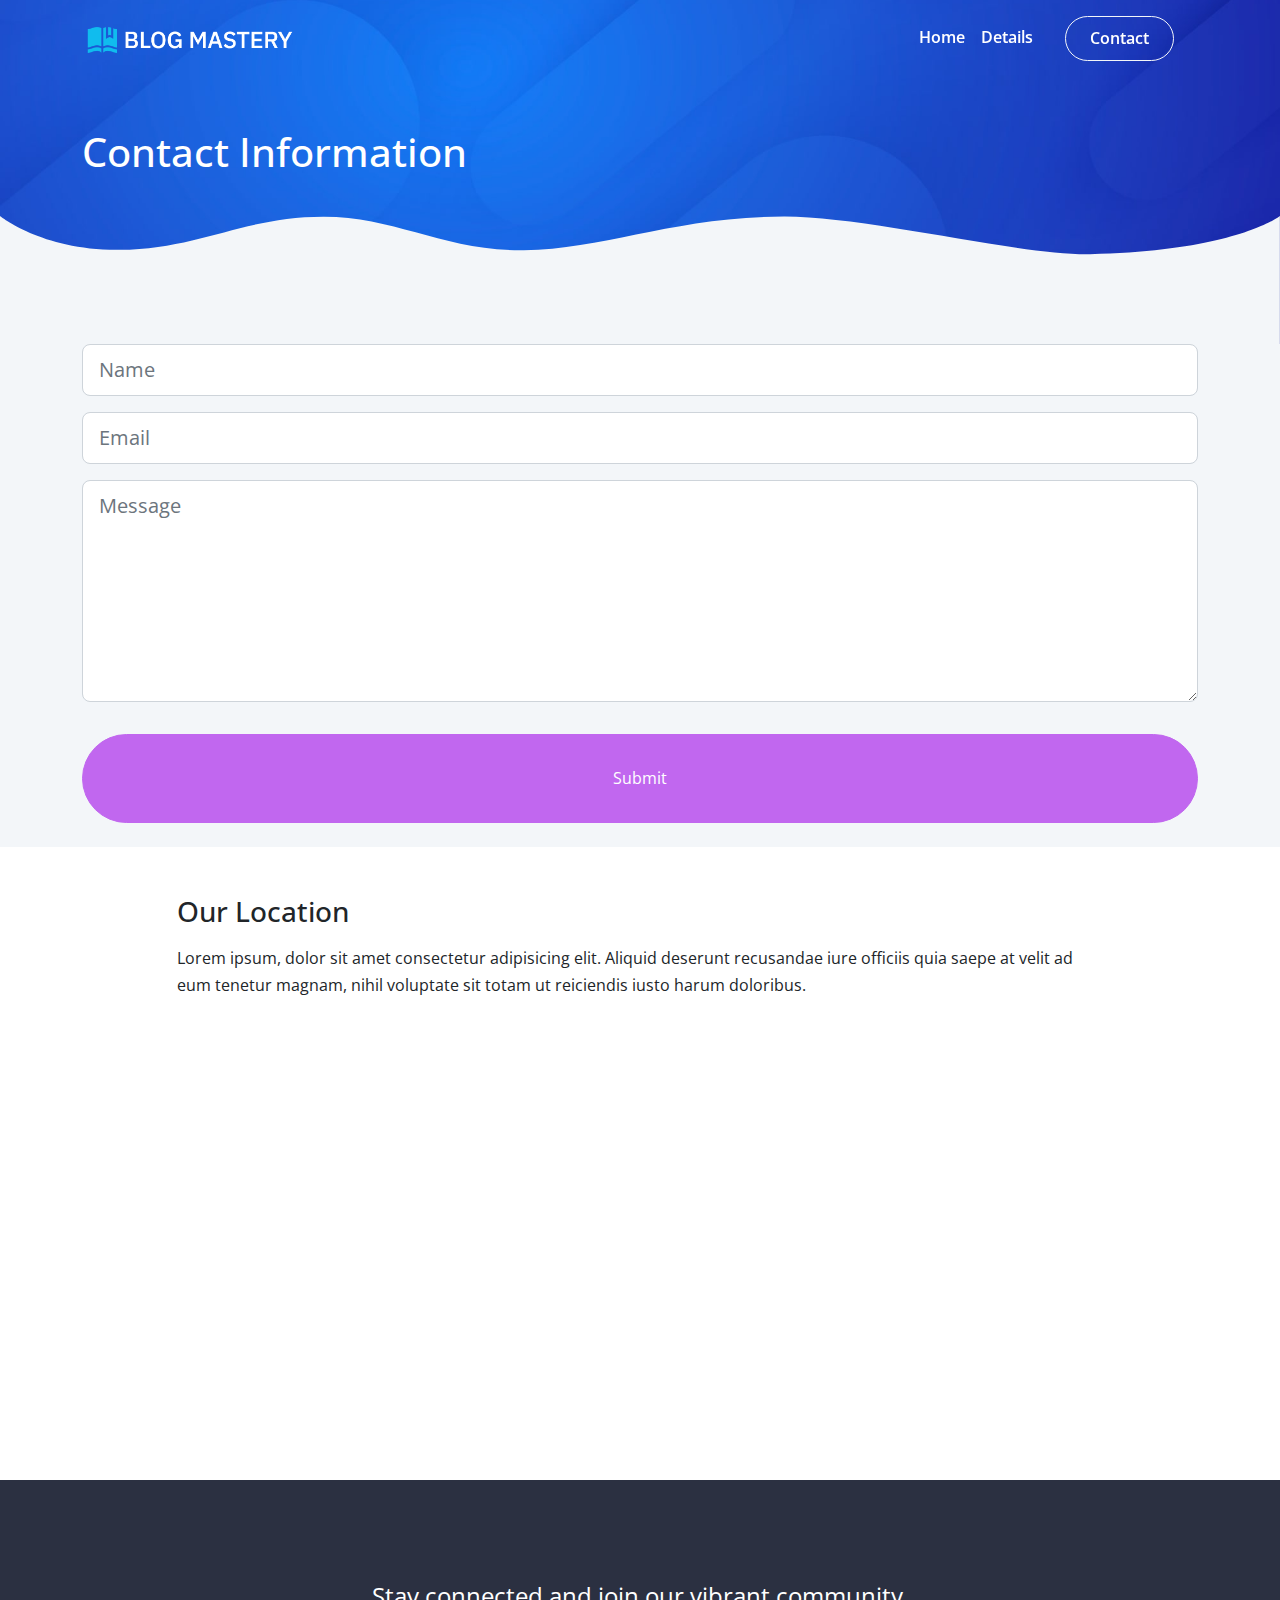
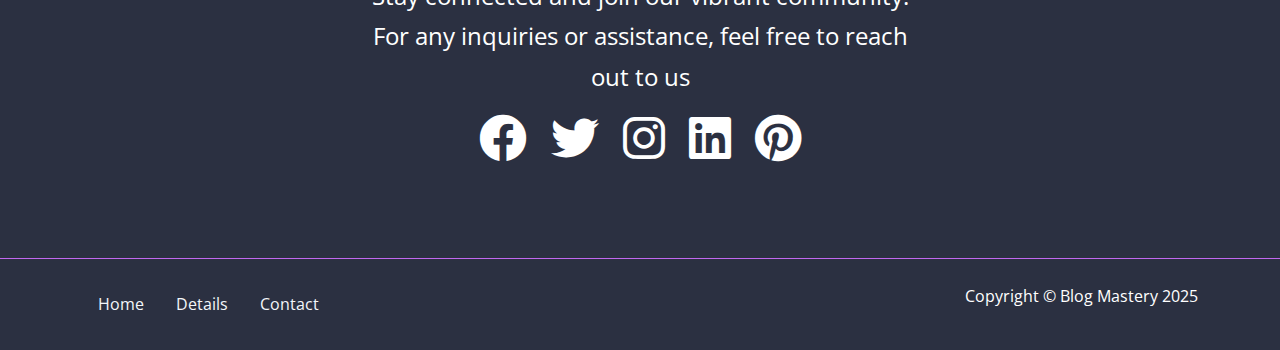
<file: contact.html>
<!DOCTYPE html>
<html lang="en">
  <head>
    <meta charset="UTF-8" />
    <meta http-equiv="X-UA-Compatible" content="IE=edge" />
    <meta name="viewport" content="width=device-width, initial-scale=1.0" />
    <link
      href="https://fonts.googleapis.com/css2?family=Open+Sans:ital,wght@0,400;0,600;0,700;1,400&display=swap"
      rel="stylesheet"
    />
    <link rel="stylesheet" href="css/font-awesome.css" />
    <link rel="stylesheet" href="css/bootstrap.css" />
    <link rel="stylesheet" href="css/styles.css" />
    <link rel="icon" href="images/favicon.png" />
    <title>Free E-Book | Start Your Own Blog</title>
  </head>
  <body>
    <!-- Navigation -->

    <nav class="navbar navbar-expand-md fixed-top navbar-dark">
      <div class="container">
        <a href="index.html" class="navbar-brand">
          <img src="images/logo.png" alt="logo" width="225" />
        </a>
        <buttton
          class="navbar-toggler"
          type="button"
          data-bs-toggle="collapse"
          data-bs-target="#navbarNavDropdown"
        >
          <span class="navbar-toggler-icon"></span>
        </buttton>
        <div class="collapse navbar-collapse" id="navbarNavDropdown">
          <ul class="navbar-nav ms-auto">
            <li class="nav-item">
              <a href="index.html" class="nav-link fw-semibold">Home</a>
            </li>
            <li class="nav-item">
              <a href="#details" class="nav-link fw-semibold">Details</a>
            </li>
            <li class="nav-item">
              <a
                href="contact.html"
                class="nav-link btn btn-outline-light fw-semibold px-4 mx-4"
                >Contact</a
              >
            </li>
          </ul>
        </div>
      </div>
    </nav>

    <!-- Header -->
    <header class="header">
      <!-- Hero -->
      <div class="hero text-white pt-7 pb-4">
        <div class="container-xl">
          <div class="row">
            <div class="col-12">
              <h1>Contact Information</h1>
            </div>
          </div>
        </div>
      </div>
      <svg
        class="frame-decoration"
        data-name="Layer 2"
        xmlns="http://www.w3.org/2000/svg"
        preserveAspectRatio="none"
        viewBox="0 0 1920 192.275"
      >
        <defs>
          <style>
            .cls-1 {
              fill: #f3f6f9;
            }
          </style>
        </defs>
        <title>frame-decoration</title>
        <path
          class="cls-1"
          d="M0,158.755s63.9,52.163,179.472,50.736c121.494-1.5,185.839-49.738,305.984-49.733,109.21,0,181.491,51.733,300.537,50.233,123.941-1.562,225.214-50.126,390.43-50.374,123.821-.185,353.982,58.374,458.976,56.373,217.907-4.153,284.6-57.236,284.6-57.236V351.03H0V158.755Z"
          transform="translate(0 -158.755)"
        />
      </svg>
    </header>

    <!-- Contact Form -->

    <section class="contact bg-light pb-4">
      <div class="container">
        <div class="row">
          <div class="col-12">
            <form action="" method="POST">
              <div class="mb-3">
                <input
                  type="text"
                  class="form-control form-control-lg"
                  name="name"
                  placeholder="Name"
                />
              </div>
              <div class="mb-3">
                <input
                  type="email"
                  class="form-control form-control-lg"
                  name="email"
                  placeholder="Email"
                />
              </div>
              <div class="mb-3">
                <textarea
                  class="form-control form-control-lg"
                  name="message"
                  rows="6"
                  placeholder="Message"
                ></textarea>
              </div>
              <div class="d-grid">
                <button type="submit" class="btn btn-primary text-white mt-3">
                  Submit
                </button>
              </div>
            </form>
          </div>
        </div>
      </div>
    </section>

    <!-- Map -->
    <section class="location my-5">
      <div class="container">
        <div class="row">
          <div class="col-10 offset-1">
            <h3>Our Location</h3>
            <p class="mb-4">
              Lorem ipsum, dolor sit amet consectetur adipisicing elit. Aliquid
              deserunt recusandae iure officiis quia saepe at velit ad eum
              tenetur magnam, nihil voluptate sit totam ut reiciendis iusto
              harum doloribus.
            </p>
            <div class="map">
              <iframe
                src="https://www.google.com/maps/embed?pb=!1m18!1m12!1m3!1d1241.5303553091994!2d-0.14076024298621118!3d51.51210217963597!2m3!1f0!2f0!3f0!3m2!1i1024!2i768!4f13.1!3m3!1m2!1s0x487604d502268421%3A0x6a7d62889992f993!2sRegent+St%2C+Soho%2C+London+W1B+5TH%2C+UK!5e0!3m2!1sen!2sro!4v1476174541049"
                allowfullscreen
              ></iframe>
            </div>
          </div>
        </div>
      </div>
    </section>

    <!-- Social -->
    <section class="social text-bg-dark py-6 overflow-hidden">
      <div class="container">
        <div class="row">
          <div class="col-md-6 offset-md-3 text-center fs-4">
            <p>
              Stay connected and join our vibrant community. For any inquiries
              or assistance, feel free to reach out to us
            </p>
            <div class="social-icons d-flex justify-content-center gap-4">
              <i class="fab fa-facebook fa-2x"></i>
              <i class="fab fa-twitter fa-2x"></i>
              <i class="fab fa-instagram fa-2x"></i>
              <i class="fab fa-linkedin fa-2x"></i>
              <i class="fab fa-pinterest fa-2x"></i>
            </div>
          </div>
        </div>
      </div>
    </section>

    <!-- Footer -->
    <footer class="border-top border-primary bg-dark text-white py-4">
      <div class="container">
        <div class="row">
          <div class="col-md-8">
            <ul class="nav">
              <li class="nav-item">
                <a href="index.html" class="nav-link link-light">Home</a>
              </li>
              <li class="nav-item">
                <a href="#details" class="nav-link link-light">Details</a>
              </li>
              <li class="nav-item">
                <a href="contact.html" class="nav-link link-light">Contact</a>
              </li>
            </ul>
          </div>
          <div class="col-md-4">
            <p class="text-end d-none d-md-block">
              Copyright &copy; Blog Mastery 2025
            </p>
          </div>
        </div>
      </div>
    </footer>

    <script src="js/bootstrap.bundle.min.js"></script>
    <script src="js/script.js"></script>
  </body>
</html>
</file>
<file: css/styles.css>
.navbar .btn-outline-light:hover {
  color: var(--bs-dark);
}

.navbar {
  transition: all 0.5s ease-in-out;
}

.navbar-sticky {
  opacity: 0.9;
  box-shadow: 0 0 10px rgba(0, 0, 0, 0.5);
}

.header {
  background: url(../images/header-background.jpg) center center no-repeat;
  background-size: cover;
}

.modal-dialog {
  max-width: 1040px;
}

.download {
  background: url("../images/download-background.jpg") center center no-repeat;
  background-size: cover;
}

.map iframe {
  left: 0;
  top: 0;
  height: 400px;
  width: 100%;
  border: none;
}

@media (max-width: 1000px) {
  .hero .image-container {
    display: flex;
    justify-content: center;
  }
  .hero .text-container {
    text-align: center;
  }
}
</file>
